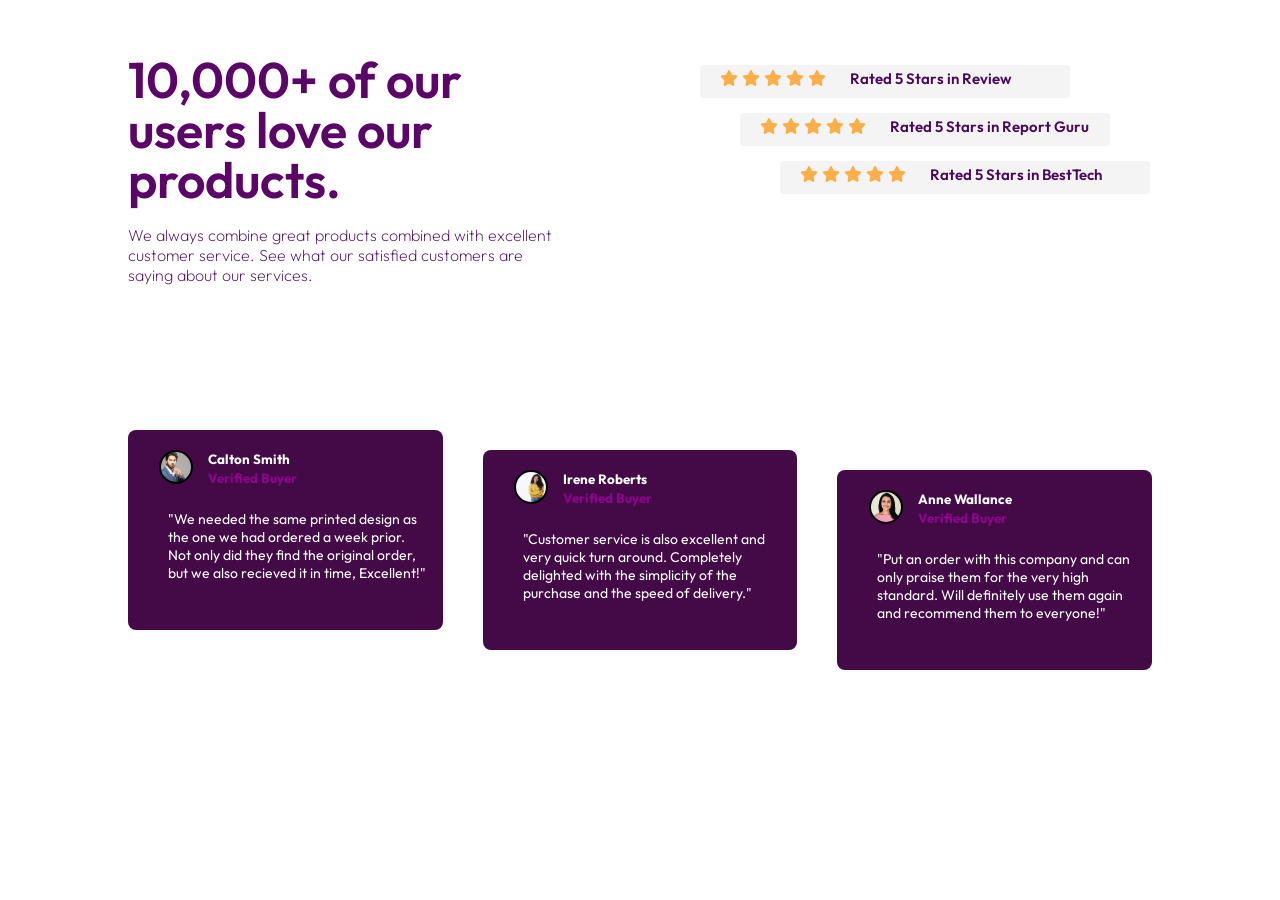
<file: TechnicalChallenge/index.html>
<!DOCTYPE html>
<html lang="en">

<head>
    <meta charset="UTF-8">
    <meta http-equiv="X-UA-Compatible" content="IE=edge">
    <meta name="viewport" content="width=device-width, initial-scale=1.0">
    <link rel="preconnect" href="https://fonts.googleapis.com">
    <link rel="preconnect" href="https://fonts.gstatic.com" crossorigin>
    <link
        href="https://fonts.googleapis.com/css2?family=Arimo:wght@500&family=Cantarell:wght@400;700&family=Catamaran:wght@300&family=Outfit:wght@200&family=Titan+One&display=swap"
        rel="stylesheet">
    <link rel="stylesheet" href="https://cdnjs.cloudflare.com/ajax/libs/font-awesome/6.2.1/css/all.min.css">
    <link rel="stylesheet" href="https://cdnjs.cloudflare.com/ajax/libs/font-awesome/6.2.1/css/all.css">
    <link rel="preconnect" href="https://fonts.googleapis.com">
    <link rel="preconnect" href="https://fonts.gstatic.com" crossorigin>
    <link
        href="https://fonts.googleapis.com/css2?family=Arimo:wght@500&family=Cantarell:wght@400;700&family=Catamaran:wght@300&family=Lato:wght@700&family=Outfit:wght@200;300&family=Titan+One&display=swap"
        rel="stylesheet">
    <link rel="stylesheet" href="Css/style.css">
    <title>Document</title>
</head>

<body>
    <main class="container">
        <section>
            <div class="contentDiv">
                <div class="leftDiv">
                    <h1>10,000+ of our users love our products.</h1>
                    <p id="para">We always combine great products combined with excellent customer service.
                        See what our satisfied customers are saying about our services.
                    </p>
                </div>
                <div class="rightDiv">
                    <div class="starElements" id="starElementsOne">
                        <i class="fa-solid fa-star" id="star"></i>
                        <i class="fa-solid fa-star"></i>
                        <i class="fa-solid fa-star"></i>
                        <i class="fa-solid fa-star"></i>
                        <i class="fa-solid fa-star"></i>
                        <span>Rated 5 Stars in Review</span>

                    </div>
                    <div class="starElements" id="starElementsTwo">
                        <i class="fa-solid fa-star" id="star"></i>
                        <i class="fa-solid fa-star"></i>
                        <i class="fa-solid fa-star"></i>
                        <i class="fa-solid fa-star"></i>
                        <i class="fa-solid fa-star"></i>
                        <span>Rated 5 Stars in Report Guru</span>

                    </div>
                    <div class="starElements" id="starElementsThree">
                        <i class="fa-solid fa-star" id="star"></i>
                        <i class="fa-solid fa-star"></i>
                        <i class="fa-solid fa-star"></i>
                        <i class="fa-solid fa-star"></i>
                        <i class="fa-solid fa-star"></i>
                        <span>Rated 5 Stars in BestTech</span>

                    </div>

                </div>
            </div>
        </section>
        <section>
            <div class="profileDiv">
                <div class="profileBox" id="boxOne">
                    <div class="profileName">
                        <div class="profilePic" id="picOne">

                        </div>
                        <div class="names">
                        <h6 class="name">Calton Smith</h6>
                        <h6 class="verified">Verified Buyer</h6>
                        </div>
                    </div>
                    <div class="textDiv">
                    <p>"We needed the same printed design as the one we had ordered a week prior. Not
                        only did they find the original order, but we also recieved it in time, Excellent!"</p>
                </div>
                </div>
                <div class="profileBox" id="boxTwo">
                    <div class="profileName">
                        <div class="profilePic" id="picTwo">

                        </div>
                        <div class="names">
                        <h6 class="name">Irene Roberts</h6>
                        <h6 class="verified">Verified Buyer</h6>
                        </div>
                    </div>
                    <div class="textDiv">
                    <p>"Customer service is also excellent and very quick turn around. Completely delighted with 
                        the simplicity of the purchase and the speed of delivery." 
                    </p>
                    </div>
                </div>
                <div class="profileBox" id="boxThree">
                    <div class="profileName">
                        <div class="profilePic"id="picThree">

                        </div>
                        <div class="names">
                        <h6 class="name">Anne Wallance</h6>
                        <h6 class="verified">Verified Buyer</h6>
                        </div>
                    </div>
                    <div class="textDiv">
                    <p>"Put an order with this company and can only praise them for the very high
                        standard. Will definitely use them again and recommend them to everyone!"</p>
                </div>
                </div>
            </div>
        </section>
    </main>

</body>

</html>
</file>
<file: TechnicalChallenge/Css/style.css>
@import url("https://fonts.googleapis.com/css2?family=Arimo:wght@500&family=Cantarell:wght@400;700&family=Catamaran:wght@300&family=Lato:wght@700&family=Outfit:wght@200;300&family=Titan+One&display=swap");
@import url("https://fonts.googleapis.com/css2?family=Arimo:wght@500&family=Cantarell:wght@400;700&family=Catamaran:wght@300&family=Outfit:wght@200&family=Titan+One&display=swap");
* {
  margin: 0;
  padding: 0;
}

main {
  width: 80vw;
  height: 90vh;
  background: white;
  margin: 25px auto;
}

main section .contentDiv {
  width: 100%;
  height: 45vh;
  background: white;
  display: -webkit-box;
  display: -ms-flexbox;
  display: flex;
}

main section .contentDiv .leftDiv {
  width: 50%;
  height: inherit;
  background: white;
}

main section .contentDiv .leftDiv h1 {
  font-weight: 600;
  font-family: "Outfit", sans-serif;
  font-size: 50px;
  width: 450px;
  line-height: 50px;
  color: #570064fa;
  margin-top: 30px;
}

main section .contentDiv .leftDiv p {
  font-family: "Outfit", sans-serif;
  font-weight: 200;
  width: 430px;
  color: #430156f6;
  margin-top: 20px;
}

main section .contentDiv .rightDiv {
  width: 50%;
  height: inherit;
  background: white;
}

main section .contentDiv .rightDiv .starElements {
  width: 370px;
  height: 33px;
  background: rgba(221, 221, 221, 0.315);
  border-radius: 4px;
  margin-top: 15px;
  margin-left: 60px;
}

main section .contentDiv .rightDiv .starElements i {
  margin-top: 5px;
  color: rgba(255, 145, 0, 0.704);
}

main section .contentDiv .rightDiv .starElements #star {
  margin-left: 20px;
}

main section .contentDiv .rightDiv .starElements span {
  font-family: "Outfit", sans-serif;
  margin-left: 20px;
  color: #430156f6;
  font-weight: 600;
  font-size: 15px;
}

main section .contentDiv .rightDiv #starElementsOne {
  margin-top: 40px;
}

main section .contentDiv .rightDiv #starElementsTwo {
  margin-left: 100px;
}

main section .contentDiv .rightDiv #starElementsThree {
  margin-left: 140px;
}

main section .profileDiv {
  width: 100%;
  height: 45vh;
  background: white;
  display: -webkit-box;
  display: -ms-flexbox;
  display: flex;
  font-family: "Outfit", sans-serif;
}

main section .profileDiv .profileBox {
  width: 330px;
  height: 200px;
  background: #3e0041f6;
  margin-left: 40px;
  border-radius: 8px;
}

main section .profileDiv .profileBox .profileName {
  width: 80%;
  height: 20px;
  margin: 20px auto;
  display: -webkit-box;
  display: -ms-flexbox;
  display: flex;
}

main section .profileDiv .profileBox .profileName .profilePic {
  width: 30px;
  height: 30px;
  border: 2px solid black;
  border-radius: 50%;
}

main section .profileDiv .profileBox .profileName .names {
  font-size: 20px;
  margin-left: 15px;
  line-height: 19px;
}

main section .profileDiv .profileBox .profileName .names .verified {
  color: #a903a6be;
}

main section .profileDiv .profileBox .profileName .names .name {
  color: white;
}

main section .profileDiv .profileBox .profileName #picOne {
  background-image: url(/TechnicalChallenge/Images/Man.jpg);
  background-repeat: no-repeat;
  background-size: cover;
}

main section .profileDiv .profileBox .profileName #picTwo {
  background-image: url(/TechnicalChallenge/Images/firstWoman.jpg);
  background-repeat: no-repeat;
  background-size: cover;
}

main section .profileDiv .profileBox .profileName #picThree {
  background-image: url(/TechnicalChallenge/Images/secondWoman.jpg);
  background-repeat: no-repeat;
  background-size: cover;
}

main section .profileDiv .profileBox .textDiv {
  margin: 40px auto auto 40px;
}

main section .profileDiv .profileBox .textDiv p {
  color: white;
  width: 260px;
  font-size: 14px;
}

main section .profileDiv #boxOne {
  margin-left: 0;
}

main section .profileDiv #boxTwo {
  margin-top: 20px;
}

main section .profileDiv #boxThree {
  margin-top: 40px;
}

@media (max-width: 576px) {
  main {
    width: 100%;
    height: 90vh;
    background: white;
  }
  main section .contentDiv {
    width: 100%;
    height: 30vh;
    background: white;
    display: block;
  }
  main section .contentDiv .leftDiv {
    width: 100%;
    height: inherit;
    background: white;
    margin-top: 100px;
  }
  main section .contentDiv .leftDiv h1 {
    font-weight: 600;
    font-family: "Outfit", sans-serif;
    font-size: 35px;
    text-align: center;
    width: 100%;
    line-height: 30px;
    color: #570064fa;
  }
  main section .contentDiv .leftDiv p {
    text-align: center;
    font-family: "Outfit", sans-serif;
    font-weight: 200;
    width: 100%;
    font-size: 20px;
    color: #430156f6;
    margin-left: 0px;
  }
  main section .contentDiv .leftDiv #para {
    margin-top: 30px;
  }
  main section .contentDiv .rightDiv {
    width: 100%;
    height: inherit;
    background: white;
  }
  main section .contentDiv .rightDiv .starElements {
    width: 90%;
    height: 33px;
    background: rgba(221, 221, 221, 0.315);
    border-radius: 4px;
    margin-top: 20px;
    -webkit-box-align: center;
        -ms-flex-align: center;
            align-items: center;
    padding: 10px;
  }
  main section .contentDiv .rightDiv .starElements i {
    margin-top: 5px;
    color: rgba(255, 145, 0, 0.704);
  }
  main section .contentDiv .rightDiv .starElements span {
    font-family: "Outfit", sans-serif;
    margin-left: 20px;
    color: #430156f6;
    font-weight: 600;
    font-size: 15px;
  }
  main section .contentDiv .rightDiv #starElementsOne {
    margin-top: 60px;
    margin-left: 10px;
  }
  main section .contentDiv .rightDiv #starElementsTwo {
    margin-left: 10px;
  }
  main section .contentDiv .rightDiv #starElementsThree {
    margin-left: 10px;
  }
  main section .profileDiv {
    width: 100%;
    height: 45vh;
    background: white;
    display: block;
    -webkit-box-align: center;
        -ms-flex-align: center;
            align-items: center;
    margin-left: 0px;
    font-family: "Outfit", sans-serif;
  }
  main section .profileDiv .profileBox {
    width: 330px;
    height: 200px;
    background: #3e0041f6;
    border-radius: 8px;
  }
  main section .profileDiv .profileBox .profileName {
    width: 80%;
    height: 20px;
    margin: 20px auto;
    display: -webkit-box;
    display: -ms-flexbox;
    display: flex;
  }
  main section .profileDiv .profileBox .profileName .profilePic {
    width: 30px;
    height: 30px;
    border: 2px solid black;
    border-radius: 50%;
  }
  main section .profileDiv .profileBox .profileName .names {
    font-size: 20px;
    margin-left: 15px;
    line-height: 19px;
    margin-top: 20px;
  }
  main section .profileDiv .profileBox .profileName .names .verified {
    color: #a903a6be;
  }
  main section .profileDiv .profileBox .profileName .names .name {
    color: white;
  }
  main section .profileDiv .profileBox .profileName #picOne {
    background-image: url(/TechnicalChallenge/Images/Man.jpg);
    background-repeat: no-repeat;
    background-size: cover;
    margin-top: 20px;
  }
  main section .profileDiv .profileBox .profileName #picTwo {
    background-image: url(/TechnicalChallenge/Images/firstWoman.jpg);
    background-repeat: no-repeat;
    background-size: cover;
    margin-top: 20px;
  }
  main section .profileDiv .profileBox .profileName #picThree {
    background-image: url(/TechnicalChallenge/Images/secondWoman.jpg);
    background-repeat: no-repeat;
    background-size: cover;
    margin-top: 20px;
  }
  main section .profileDiv .profileBox .textDiv {
    margin: 50px auto auto 40px;
  }
  main section .profileDiv .profileBox .textDiv p {
    color: white;
    width: 260px;
    font-size: 14px;
  }
  main section .profileDiv #boxOne {
    margin-top: 20rem;
    margin-left: 40px;
  }
  main section .profileDiv #boxTwo {
    margin-top: 20px;
    margin-left: 40px;
  }
  main section .profileDiv #boxThree {
    margin-top: 40px;
    margin-left: 40px;
  }
}
/*# sourceMappingURL=style.css.map */
</file>
